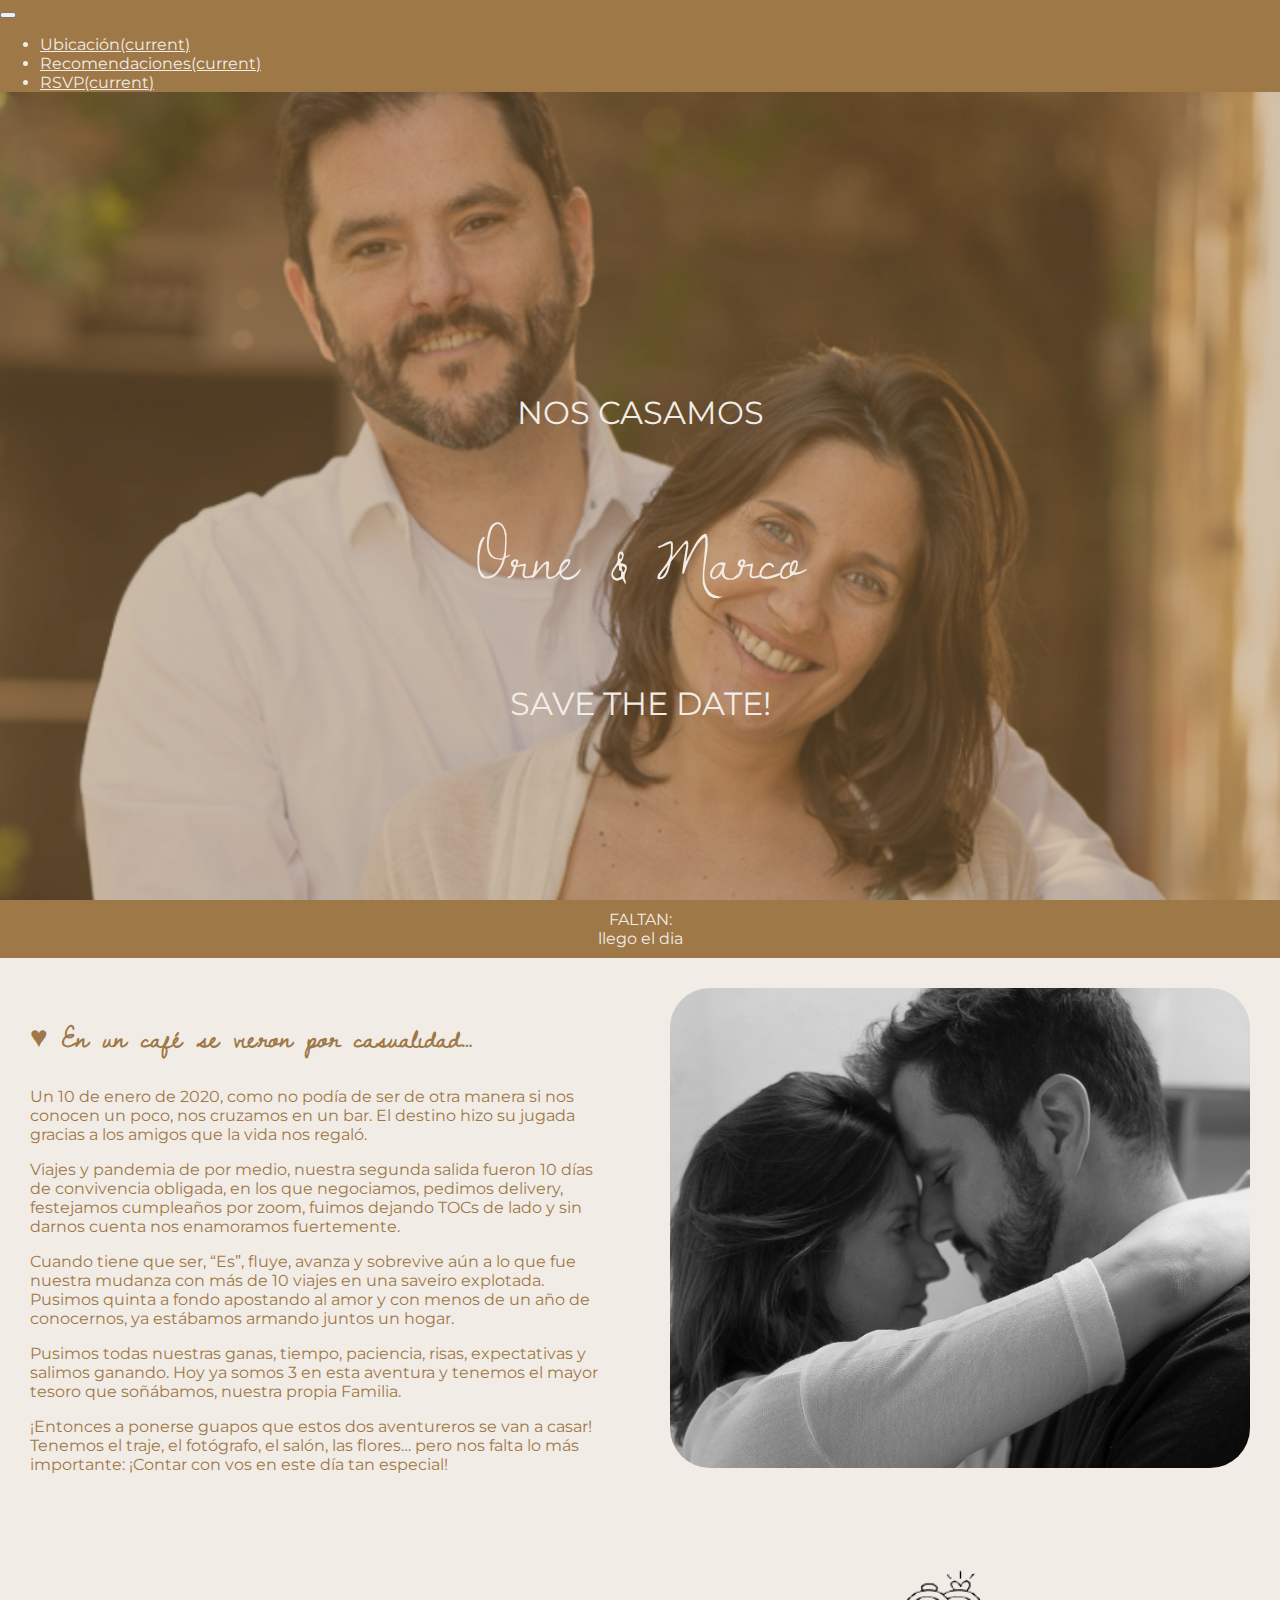
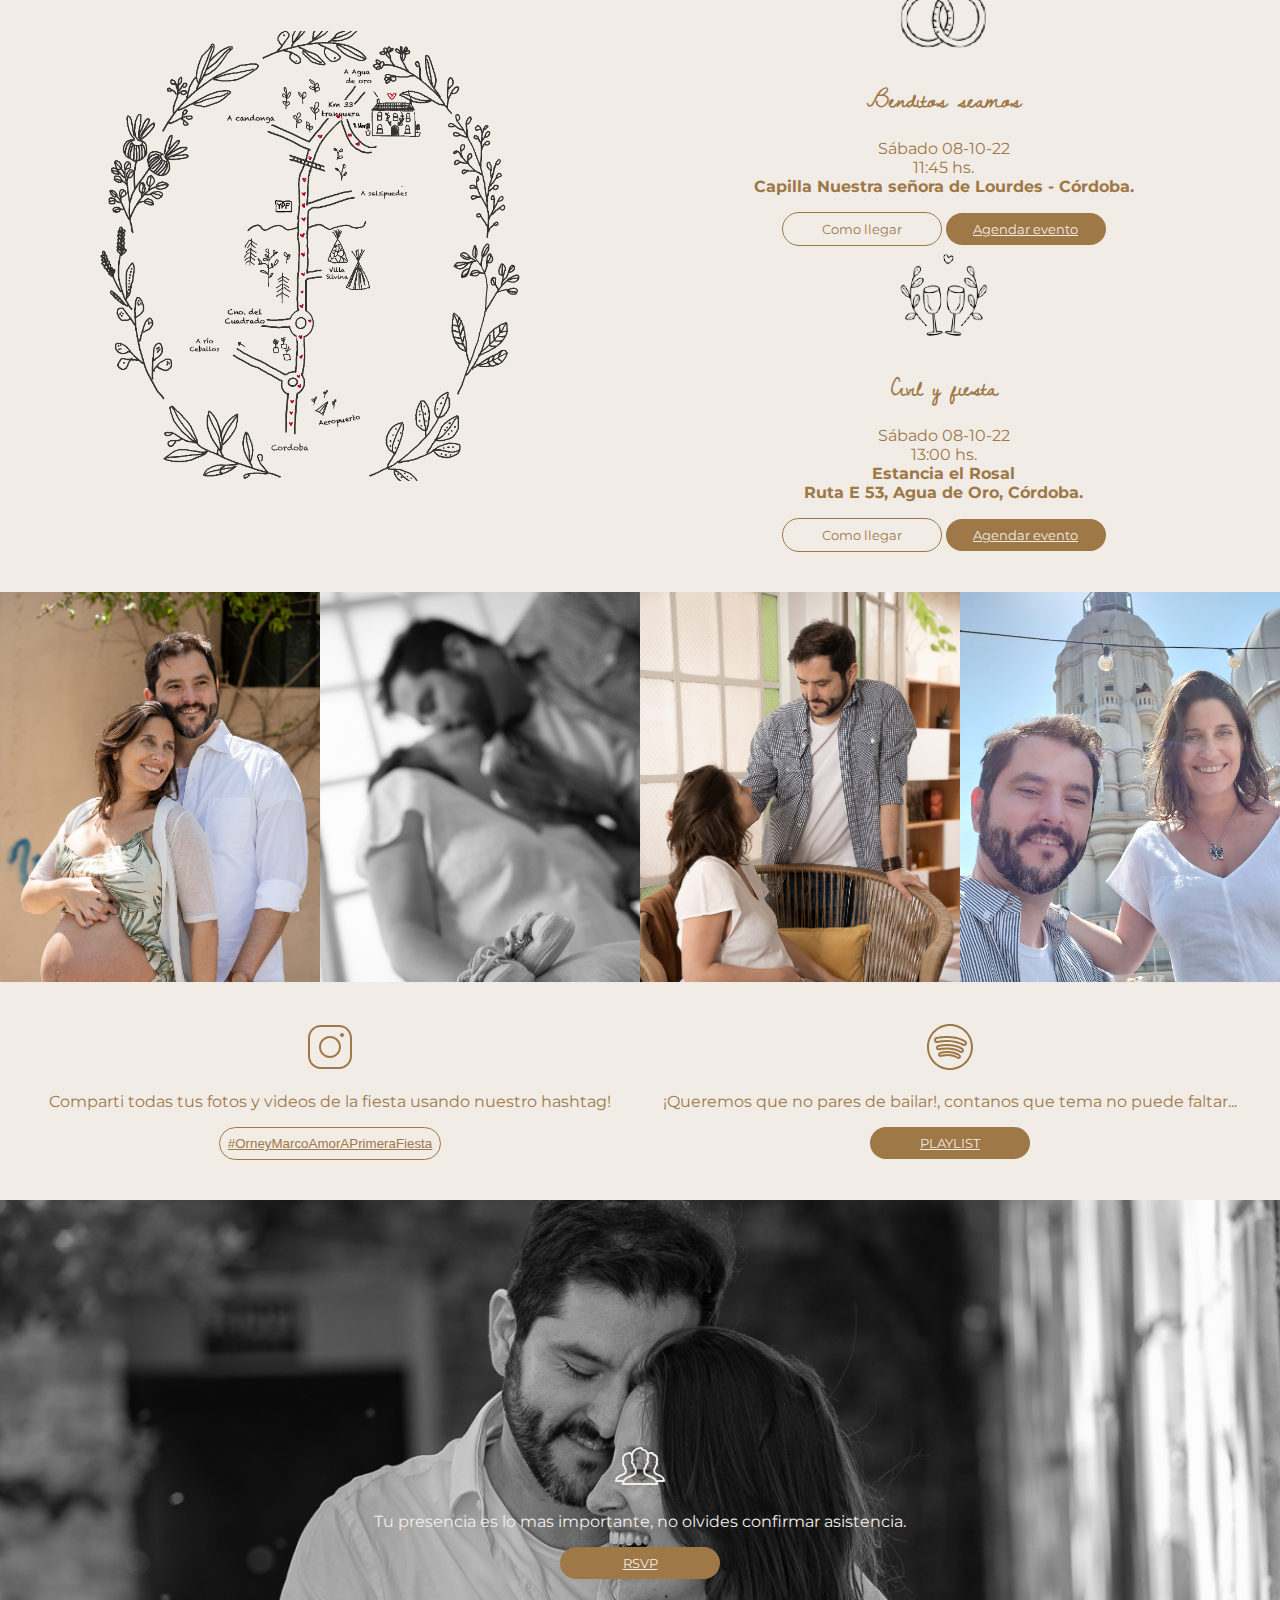
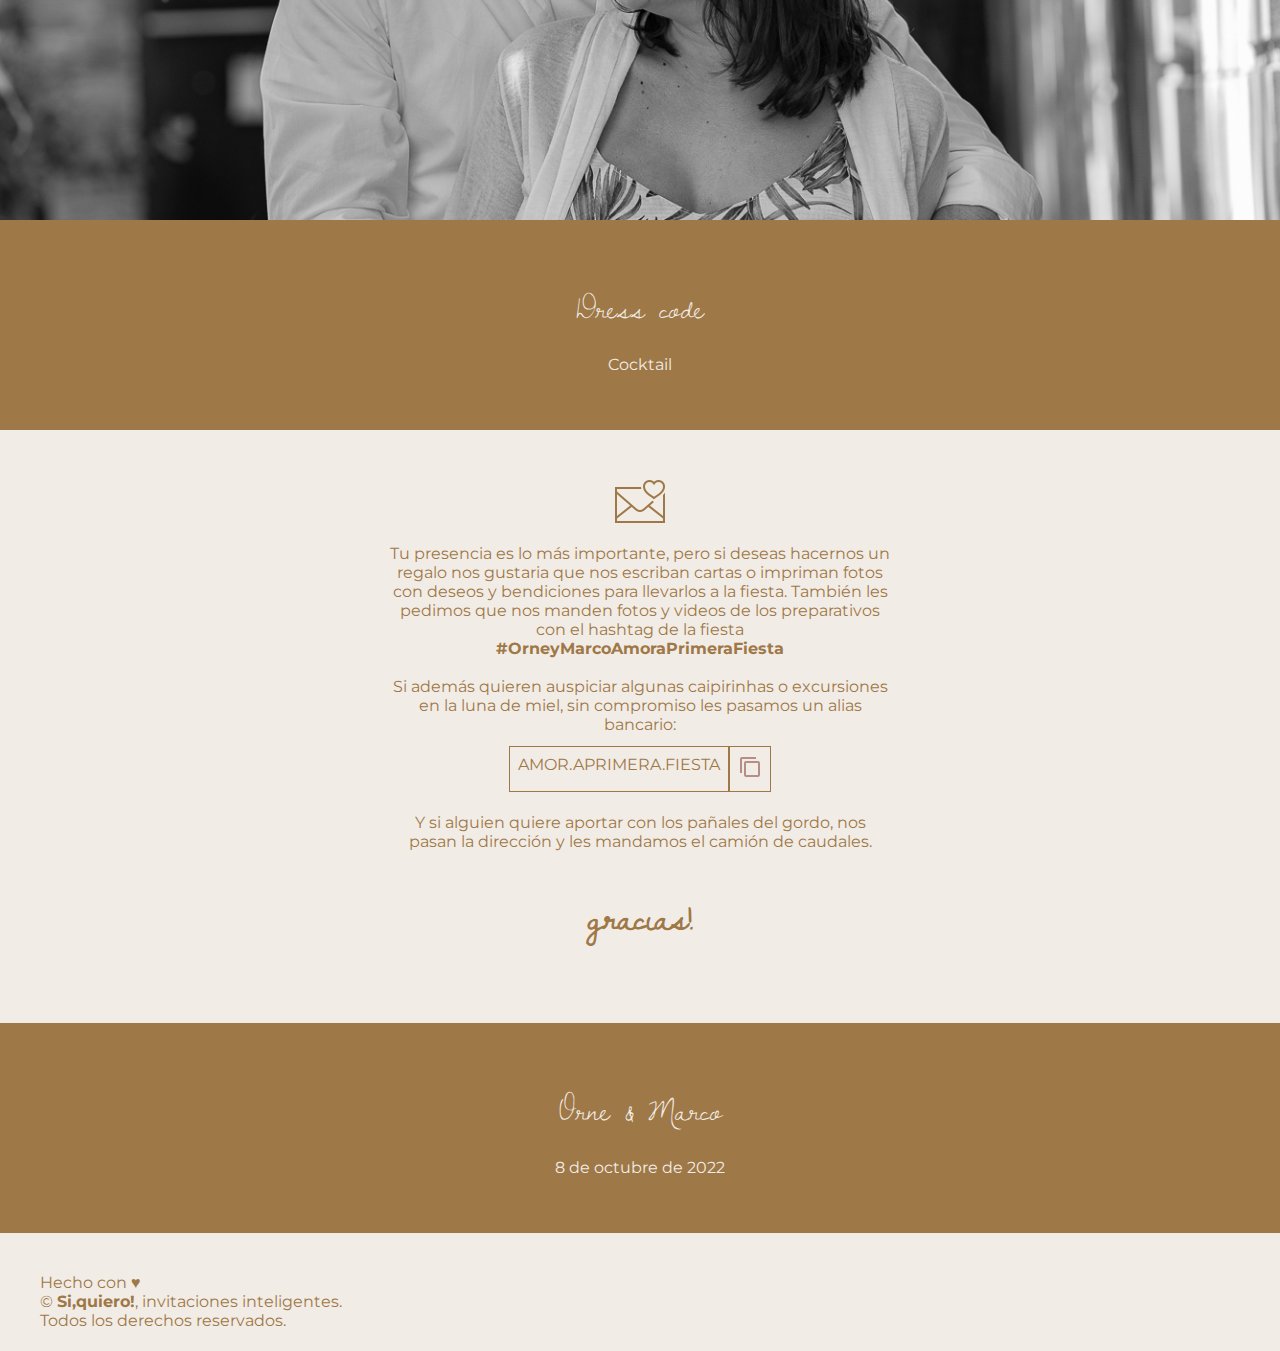
<file: index.html>
<!DOCTYPE html>
<html lang="en">
<head>
    <meta charset="UTF-8">
    <meta name="viewport" content="width=device-width, initial-scale=1.0">
    <title>Orne y Marco</title>
    <link rel="stylesheet" href="styles.css">
    <link rel="preconnect" href="https://fonts.googleapis.com">
    <link rel="preconnect" href="https://fonts.gstatic.com" crossorigin>
    <link href="https://fonts.googleapis.com/css2?family=Dawning+of+a+New+Day&family=Montserrat:wght@300;400&display=swap" rel="stylesheet">
    
<link rel="stylesheet" href="https://stackpath.bootstrapcdn.com/bootstrap/4.1.3/css/bootstrap.min.css" integrity="sha384-MCw98/SFnGE8fJT3GXwEOngsV7Zt27NXFoaoApmYm81iuXoPkFOJwJ8ERdknLPMO" crossorigin="anonymous">

<link rel="stylesheet" href="https://cdn.jsdelivr.net/npm/bootstrap-icons@1.6.0/font/bootstrap-icons.css" integrity="sha384-7ynz3n3tAGNUYFZD3cWe5PDcE36xj85vyFkawcF6tIwxvIecqKvfwLiaFdizhPpN" crossorigin="anonymous">

</head>
<body>
        <!--BOTON HAMBURGUESA-->
        <header >
            <nav class="navbar navbar-expand-lg navbar-light bg-light">
                <button class="navbar-toggler bg-light" type="button" data-toggle="collapse" data-target="#navbarSupportedContent" aria-controls="navbarSupportedContent" aria-expanded="false" aria-label="Toggle navigation">
                  <span class="navbar-toggler-icon"></span>
                </button>
              
                <div class="collapse navbar-collapse" id="navbarSupportedContent">
                  <ul class="navbar-nav m-auto">
                    <li class="nav-item active">
                      <a class="nav-link" href="#locacion">Ubicación<span class="sr-only">(current)</span></a>
                    </li>
                    <li class="nav-item active">
                        <a class="nav-link" href="recomendaciones.html">Recomendaciones<span class="sr-only">(current)</span></a>
                    </li>
                    <li class="nav-item active">
                        <a class="nav-link" href="#">RSVP<span class="sr-only">(current)</span></a>
                    </li>
                   
                    
                  </ul>
                </div>
            </nav>

            <div class="header-text">
                <p><b>NOS CASAMOS</b></p>
                <H1><b>Orne & Marco</b></H1>
                <p><b>SAVE THE DATE!</b></p>
            </div>
    </header>

    <!--COUNTDOWN-->

<div >
    <div class="countdown">
        <p>FALTAN:</p>
        <div id="clock"></div>
        <script src="countdown.js"></script>
    </div>

    <div class="love-story">
        <div class="love-story-text">
            <h2>&hearts; En un café se vieron por casualidad… </h2>
            <p>
                Un 10 de enero de 2020, como no podía de ser de otra manera si nos conocen un poco, nos cruzamos en un bar. El destino hizo su jugada gracias a los amigos que la vida nos regaló.
            </p>

            <p>
                Viajes y pandemia de por medio, nuestra segunda salida fueron 10 días de convivencia obligada, en los que negociamos, pedimos delivery, festejamos cumpleaños por zoom, fuimos dejando TOCs de lado y sin darnos cuenta nos enamoramos fuertemente. 
            </p>

            <p>
                Cuando tiene que ser, “Es”, fluye, avanza y sobrevive aún a lo que fue nuestra mudanza con más de 10 viajes en una saveiro explotada.  Pusimos quinta a fondo apostando al amor y con menos de un año de conocernos, ya estábamos armando juntos un hogar.
            </p>

            <p>
                Pusimos todas nuestras ganas, tiempo, paciencia, risas, expectativas y salimos ganando. Hoy ya somos 3 en esta aventura y tenemos el mayor tesoro que soñábamos, nuestra propia Familia.
            </p>

            <p>
                ¡Entonces a ponerse guapos que estos dos aventureros se van a casar! Tenemos el traje, el fotógrafo, el salón, las flores… pero nos falta lo más importante: ¡Contar con vos en este día tan especial! 
            </p>            
        </div>
        <div class="love-story-img">
                
        </div>
    </div>

    <div class="locacion" id="locacion">
        <div class="locacion-maps">

        </div>
        <div class="locacion-cards">
            <div class="locacion-cards-items">
                <img src="ig/rings.png" alt="">
                <h2>Benditos seamos</h2>
                <p>Sábado 08-10-22 <br> 11:45 hs. <br>
                   <b>Capilla Nuestra señora de Lourdes - Córdoba.</b> 
                </p>
                <button class="button-a"><a  target="_blank" href="https://www.google.com/maps/place/Capilla+Nuestra+Se%C3%B1ora+de+Lourdes/@-31.009094,-64.2674936,15z/data=!4m5!3m4!1s0x0:0x4022c764b0144d01!8m2!3d-31.009094!4d-64.2674936">Como llegar</a></button>
                <button class="button-b"><a target="_blank" href="https://calendar.google.com/event?action=TEMPLATE&amp;tmeid=NG1qMHMwa3E2NjU5dnNwdHY4NHMzcTZrc2ggaW52aXRhY2lvbmVzd2ViLmluZm9AbQ&amp;tmsrc=invitacionesweb.info%40gmail.com">Agendar evento</a></button>
            </div>

            <div class="locacion-cards-items">
                <img src="ig/copas.png" alt="">
                <h2>Civil y fiesta</h2>
                <p>Sábado 08-10-22 <br> 13:00 hs. <br>
                   <b>Estancia el Rosal<br> Ruta E 53, Agua de Oro, Córdoba.</b> 
                </p>
                <button class="button-a"><a a target="_blank" href="https://goo.gl/maps/s85sn8SruGQtM8QQ7">Como llegar</a></button>
                <button class="button-b"><a target="_blank" href="https://calendar.google.com/event?action=TEMPLATE&amp;tmeid=MWR0NnRhMjlzanM3Y2VpdG5pMnBnYWwwamUgaW52aXRhY2lvbmVzd2ViLmluZm9AbQ&amp;tmsrc=invitacionesweb.info%40gmail.com">Agendar evento</a></button>
            </div>
        </div>
        

    </div>
    <div class="galeria-fotos">
        <div class="galeria-1"></div>
        <div class="galeria-2"></div>
        <div class="galeria-3"></div>
        <div class="galeria-4"></div>
    </div>

    <div class="rrss">
        <div class="cuenta">
            <svg xmlns="http://www.w3.org/2000/svg" x="0px" y="0px"
            width="50" height="50"
            viewBox="0 0 172 172"
            style=" fill:#000000;"><g fill="none" fill-rule="nonzero" stroke="none" stroke-width="1" stroke-linecap="butt" stroke-linejoin="miter" stroke-miterlimit="10" stroke-dasharray="" stroke-dashoffset="0" font-family="none" font-weight="none" font-size="none" text-anchor="none" style="mix-blend-mode: normal"><path d="M0,172v-172h172v172z" fill="none"></path><g fill="#9e7846"><path d="M55.04,10.32c-24.65626,0 -44.72,20.06374 -44.72,44.72v61.92c0,24.65626 20.06374,44.72 44.72,44.72h61.92c24.65626,0 44.72,-20.06374 44.72,-44.72v-61.92c0,-24.65626 -20.06374,-44.72 -44.72,-44.72zM55.04,17.2h61.92c20.9375,0 37.84,16.9025 37.84,37.84v61.92c0,20.9375 -16.9025,37.84 -37.84,37.84h-61.92c-20.9375,0 -37.84,-16.9025 -37.84,-37.84v-61.92c0,-20.9375 16.9025,-37.84 37.84,-37.84zM127.28,37.84c-3.79972,0 -6.88,3.08028 -6.88,6.88c0,3.79972 3.08028,6.88 6.88,6.88c3.79972,0 6.88,-3.08028 6.88,-6.88c0,-3.79972 -3.08028,-6.88 -6.88,-6.88zM86,48.16c-20.85771,0 -37.84,16.98229 -37.84,37.84c0,20.85771 16.98229,37.84 37.84,37.84c20.85771,0 37.84,-16.98229 37.84,-37.84c0,-20.85771 -16.98229,-37.84 -37.84,-37.84zM86,55.04c17.13948,0 30.96,13.82052 30.96,30.96c0,17.13948 -13.82052,30.96 -30.96,30.96c-17.13948,0 -30.96,-13.82052 -30.96,-30.96c0,-17.13948 13.82052,-30.96 30.96,-30.96z"></path></g></g></svg>
            <p>Comparti todas tus fotos y videos de la fiesta 
                 usando nuestro hashtag! </p>
                 <button class="button-c"><a a target="_blank" href="https://www.instagram.com/explore/tags/orneymarcoamoraprimerafiesta/">#OrneyMarcoAmorAPrimeraFiesta</a></button>
        </div>
        <div class="cuenta ">
            <svg xmlns="http://www.w3.org/2000/svg" x="0px" y="0px"
width="50" height="50"
viewBox="0 0 172 172"
style=" fill:#000000;"><g fill="none" fill-rule="nonzero" stroke="none" stroke-width="1" stroke-linecap="butt" stroke-linejoin="miter" stroke-miterlimit="10" stroke-dasharray="" stroke-dashoffset="0" font-family="none" font-weight="none" font-size="none" text-anchor="none" style="mix-blend-mode: normal"><path d="M0,172v-172h172v172z" fill="none"></path><g fill="#9e7846"><path d="M86,6.84641c-43.80198,0 -79.15359,35.35161 -79.15359,79.15359c0,43.80198 35.35161,79.1536 79.15359,79.1536c43.80198,0 79.1536,-35.35161 79.1536,-79.1536c0,-43.80198 -35.35161,-79.15359 -79.1536,-79.15359zM86,13.79359c40.07898,0 72.2064,32.12743 72.2064,72.20641c0,40.07898 -32.12743,72.2064 -72.2064,72.2064c-40.07898,0 -72.20641,-32.12743 -72.20641,-72.2064c0,-40.07898 32.12743,-72.20641 72.20641,-72.20641zM75.45156,48.16c-20.40867,0 -35.76644,3.53443 -36.51641,3.70875h-0.00672v0.00672c-5.50703,1.28583 -8.97996,6.87746 -7.69969,12.38266c1.28024,5.51015 6.87106,8.97444 12.37594,7.71312h0.02688l0.02015,-0.00672c-0.39082,0.09532 0.17142,-0.04087 0.58453,-0.12766c0.41313,-0.08679 1.02308,-0.20705 1.81406,-0.35609c1.58196,-0.29811 3.87854,-0.69814 6.7389,-1.09515c5.72079,-0.79403 13.69127,-1.58563 22.66235,-1.58563h0.215c14.83636,0.0203 36.15542,2.29718 53.26625,12.34235h0.00672v0.00672c1.62515,0.94751 3.43706,1.41094 5.21375,1.41094c3.53994,0 6.99948,-1.84864 8.90906,-5.09953c2.86383,-4.87722 1.20421,-11.25561 -3.67516,-14.12281c-21.47647,-12.60879 -46.4765,-15.15308 -63.69375,-15.17765zM75.45156,55.04h0.24187c16.52894,0.02408 40.41236,2.60909 60.20672,14.23031c1.67728,0.9856 2.21162,3.03731 1.22953,4.70984c-0.65665,1.11791 -1.79666,1.69985 -2.9764,1.69985c-0.58523,0 -1.1684,-0.144 -1.73344,-0.47031l-0.01344,-0.00672c-18.84134,-11.05582 -41.23229,-13.26188 -56.73312,-13.28297h-0.22172c-9.37444,0 -17.63802,0.82488 -23.60297,1.65281c-2.98248,0.41396 -5.39482,0.8256 -7.07485,1.14219c-0.84001,0.15831 -1.497,0.29343 -1.95515,0.38969c-0.4306,0.09047 -0.39972,0.07738 -0.74578,0.16125c-1.91176,0.43804 -3.70571,-0.67383 -4.14547,-2.56656c-0.43926,-1.88883 0.67445,-3.6819 2.55984,-4.12531c0.52282,-0.12151 15.35208,-3.53406 34.96438,-3.53406zM75.65313,75.68672c-8.62187,0.07217 -16.06551,0.87781 -21.5,1.70656c-5.43449,0.82875 -8.52134,1.57806 -9.51375,1.86109c-4.92355,1.39608 -7.84142,6.61421 -6.44328,11.54281c1.40262,4.93355 6.61969,7.83697 11.54281,6.43656l0.02016,-0.00672h0.01344c0.08923,-0.02098 0.22862,-0.05354 0.40985,-0.09406c0.36247,-0.08105 0.89726,-0.1909 1.58562,-0.32922c1.37672,-0.27664 3.36167,-0.65035 5.81844,-1.02125c4.91354,-0.74179 11.70368,-1.49183 19.20219,-1.55875c13.28956,-0.11717 28.36448,1.83579 43.0739,10.9986c1.53381,0.96271 3.26458,1.42437 4.945,1.42437c3.11579,0 6.17993,-1.58 7.94156,-4.40078c2.71134,-4.34786 1.36046,-10.17239 -2.98985,-12.87984c-18.52316,-11.5402 -38.39053,-13.8096 -54.10609,-13.67938zM75.7136,82.56c15.00364,-0.12432 33.41938,2.0588 50.41078,12.64469c1.1881,0.73943 1.52852,2.20915 0.7861,3.39969c-0.48125,0.77059 -1.27652,1.16235 -2.10297,1.16235c-0.45238,0 -0.88365,-0.11448 -1.29,-0.36953l-0.00672,-0.00672c-16.13795,-10.05563 -32.76103,-12.17033 -46.78265,-12.04672c-7.91958,0.07069 -15.01177,0.86068 -20.16969,1.63938c-2.57896,0.38934 -4.67186,0.77845 -6.14765,1.075c-0.7379,0.14826 -1.32128,0.27062 -1.73344,0.36281c-0.20609,0.0461 -0.36853,0.08539 -0.49047,0.11422c-0.12195,0.0289 0.07028,-0.0337 -0.36281,0.09406l0.03359,-0.01344c-1.31704,0.37464 -2.66429,-0.36571 -3.04359,-1.69985c-0.38326,-1.35102 0.35213,-2.66233 1.69984,-3.04359h0.00672c-0.03953,0.01135 3.49959,-0.89164 8.66719,-1.67969c5.16747,-0.78788 12.30197,-1.5638 20.52578,-1.63265zM77.4,99.76672c-14.99457,0.00344 -26.09484,3.64802 -26.8011,3.88344c-4.46854,1.48699 -6.92437,6.41094 -5.43547,10.87766c1.48948,4.46844 6.41369,6.94787 10.8911,5.42875l-0.05375,0.02015c0.34464,-0.11077 0.54869,-0.18287 1.59235,-0.46359c1.04365,-0.28074 2.57867,-0.65681 4.49484,-1.03469c3.83234,-0.75576 9.2056,-1.51007 15.31203,-1.51172c14.91905,-0.00332 25.10863,3.56917 33.06969,8.87547v-0.00672c1.45778,0.97375 3.13025,1.45125 4.7636,1.45125c2.77487,0 5.52039,-1.37087 7.16219,-3.8364c2.60942,-3.91698 1.52987,-9.30526 -2.38515,-11.91906c-12.53948,-8.35844 -26.64835,-11.77162 -42.61031,-11.76453zM77.4,106.64672c14.99804,-0.00654 27.50125,3.08145 38.79406,10.60891c0.8197,0.55198 1.02405,1.56404 0.47703,2.38515c-0.34652,0.52038 -0.87589,0.76594 -1.43781,0.76594c-0.33433,0 -0.64384,-0.08619 -0.94735,-0.2889v-0.00672c-9.06007,-6.03868 -20.84498,-10.02794 -36.88594,-10.02438c-6.66973,0.0018 -12.46808,0.81618 -16.64235,1.63938c-2.08713,0.4116 -3.77335,0.82522 -4.95172,1.14219c-1.17837,0.31696 -2.2046,0.65295 -1.90812,0.55765l-0.02688,0.00672l-0.02687,0.00672c-0.91652,0.31098 -1.84364,-0.14919 -2.15672,-1.08844c-0.31307,-0.93924 0.15256,-1.86611 1.08844,-2.17687c0.20189,-0.06729 10.75719,-3.52404 24.62422,-3.52735z"></path></g></g></svg>
            <p>¡Queremos que no pares de bailar!, contanos que tema no puede faltar... </p>

                 <button class="button-b"><a target="_blank" href="https://open.spotify.com/playlist/1BVWIAeHOjsN4PiNg6mDgC?si=sBQxnoocS62fAfCgmnoa8w">PLAYLIST</a></button>
        </div>

    </div>
</div>
    <div class="confirma" >
        <div class="confirma-container">
            <svg xmlns="http://www.w3.org/2000/svg" x="0px" y="0px"
width="50" height="50"
viewBox="0 0 172 172"
style=" fill:#000000;"><g fill="none" fill-rule="nonzero" stroke="none" stroke-width="1" stroke-linecap="butt" stroke-linejoin="miter" stroke-miterlimit="10" stroke-dasharray="" stroke-dashoffset="0" font-family="none" font-weight="none" font-size="none" text-anchor="none" style="mix-blend-mode: normal"><path d="M0,172v-172h172v172z" fill="none"></path><g fill="#f2ece7"><path d="M92.235,17.2c-15.33219,0 -26.53906,6.06031 -32.465,15.05c-1.22281,1.84094 -2.13656,3.77594 -2.9025,5.805l-0.86,-1.72c-0.56437,-1.15562 -1.72,-1.90812 -3.01,-1.935c-11.90562,0 -20.80125,4.8375 -25.4775,12.04c-4.27312,6.57094 -4.52844,14.835 -1.8275,22.575c-0.215,0.34938 -0.67187,0.5375 -0.86,0.9675c-0.645,1.43781 -0.99437,3.25188 -0.7525,5.375c0,0.04031 0,0.06719 0,0.1075c0.38969,3.13094 1.1825,5.375 2.4725,7.095c0.55094,0.72563 1.42438,0.72563 2.15,1.1825c0.51063,2.55313 1.23625,5.09281 2.2575,7.2025c0.60469,1.26313 1.24969,2.35156 1.935,3.3325c0.22844,0.33594 0.61813,0.56438 0.86,0.86c0,2.63375 -0.09406,4.99875 -0.3225,8.0625c-0.61812,1.57219 -2.12312,2.95625 -4.945,4.4075c-2.88906,1.47813 -6.75906,2.84875 -10.75,4.6225c-3.99094,1.77375 -8.25062,3.92375 -11.61,7.4175c-3.35937,3.49375 -5.73781,8.385 -6.1275,14.62c-0.05375,0.95406 0.28219,1.88125 0.92719,2.56656c0.65844,0.69875 1.55875,1.08844 2.51281,1.08844h21.3925c-0.52406,1.96188 -0.94062,4.07156 -1.075,6.3425c-0.05375,0.95406 0.28219,1.88125 0.92719,2.56656c0.65844,0.69875 1.55875,1.08844 2.51281,1.08844h117.605c0.95406,0 1.85438,-0.38969 2.51281,-1.08844c0.645,-0.68531 0.98094,-1.6125 0.92719,-2.56656c-0.14781,-2.40531 -0.60469,-4.59562 -1.1825,-6.665h21.5c0.95406,0 1.85438,-0.38969 2.51281,-1.08844c0.645,-0.68531 0.98094,-1.6125 0.92719,-2.56656c-0.38969,-6.22156 -2.795,-11.12625 -6.1275,-14.62c-3.3325,-3.49375 -7.44437,-5.64375 -11.395,-7.4175c-3.95062,-1.77375 -7.78031,-3.14437 -10.6425,-4.6225c-2.72781,-1.41094 -4.17906,-2.86219 -4.8375,-4.4075c-0.22844,-2.78156 -0.3225,-5.25406 -0.3225,-8.0625c0.22844,-0.29562 0.63156,-0.5375 0.86,-0.86c0.68531,-0.9675 1.23625,-2.08281 1.8275,-3.3325c0.95406,-2.02906 1.65281,-4.44781 2.0425,-6.88c0.69875,-0.44344 1.51844,-0.48375 2.0425,-1.1825c1.29,-1.72 2.08281,-3.96406 2.4725,-7.095c0.24188,-1.89469 0.02688,-3.66844 -0.5375,-5.16c-0.16125,-0.41656 -0.7525,-0.67187 -0.9675,-1.075c0.7525,-1.76031 1.6125,-3.42656 1.8275,-5.59c0.30906,-3.21156 0.05375,-6.81281 -0.86,-10.32c-0.91375,-3.50719 -2.49937,-6.9875 -5.2675,-9.675c-2.23062,-2.17687 -5.375,-3.45344 -8.9225,-3.9775l-1.3975,-3.225c-0.55094,-1.23625 -1.77375,-2.02906 -3.1175,-2.0425c-4.75687,0 -9.82281,0.47031 -14.5125,1.935c-1.22281,-2.71437 -2.83531,-5.29437 -5.0525,-7.4175c-2.94281,-2.83531 -7.08156,-4.52844 -11.825,-5.0525l-1.935,-4.6225c-0.55094,-1.23625 -1.77375,-2.02906 -3.1175,-2.0425zM89.9775,24.295l1.8275,3.9775c0.55094,1.23625 1.77375,2.02906 3.1175,2.0425c4.27313,0 7.17563,1.35719 9.46,3.5475c2.28438,2.19031 3.91031,5.30781 4.8375,8.815c0.92719,3.50719 1.1825,7.33688 0.86,10.535c-0.3225,3.19813 -1.41094,5.77813 -2.0425,6.5575c-0.65844,0.83313 -0.88687,1.92156 -0.645,2.94281c0.25531,1.03469 0.9675,1.89469 1.935,2.32469c-0.05375,-0.02687 0,-0.02687 0.1075,0.215c0.18813,0.44344 0.38969,1.43781 0.3225,2.6875c-0.01344,0.1075 0.01344,0.1075 0,0.215c-0.47031,2.84875 -1.27656,4.54188 -1.8275,5.2675c-0.28219,0.37625 -0.48375,0.49719 -0.5375,0.5375c-1.62594,0.13438 -2.91594,1.3975 -3.1175,3.01c-0.28219,2.56656 -1.27656,5.9125 -2.4725,8.4925c-0.59125,1.29 -1.30344,2.37844 -1.8275,3.1175c-0.40312,0.55094 -0.80625,0.86 -0.7525,0.86c-1.15562,0.60469 -1.85437,1.81406 -1.8275,3.1175c0,4.47469 -0.02687,8.0625 0.3225,13.33c0.02688,0.33594 0.09406,0.65844 0.215,0.9675c1.84094,4.8375 5.99313,7.75344 10.535,9.9975c4.54188,2.24406 9.675,3.92375 14.5125,6.02c4.8375,2.09625 9.33906,4.6225 12.5775,7.955c2.51281,2.58 4.04469,5.99313 4.945,10.2125h-109.005c0.90031,-4.21937 2.43219,-7.6325 4.945,-10.2125c3.23844,-3.3325 7.74,-5.85875 12.5775,-7.955c4.8375,-2.09625 9.97063,-3.77594 14.5125,-6.02c4.54188,-2.24406 8.69406,-5.16 10.535,-9.9975c0.12094,-0.30906 0.18813,-0.63156 0.215,-0.9675c0.34938,-4.945 0.3225,-8.85531 0.3225,-13.33c0.02688,-1.30344 -0.67187,-2.51281 -1.8275,-3.1175c0,0 -0.02687,-0.04031 -0.1075,-0.1075c-0.02687,-0.01344 -0.06719,0.01344 -0.1075,0c-0.16125,-0.13437 -0.38969,-0.41656 -0.645,-0.7525c-0.55094,-0.72562 -1.30344,-1.85437 -1.935,-3.1175c-1.26312,-2.51281 -2.29781,-5.6975 -2.58,-8.385c-0.16125,-1.505 -1.30344,-2.72781 -2.795,-3.01c-0.33594,-0.06719 -2.09625,0.01344 -2.6875,-5.9125c-0.24187,-2.64719 1.00781,-3.42656 0.86,-3.3325c1.43781,-0.91375 1.98875,-2.74125 1.29,-4.3c-2.20375,-5.06594 -2.9025,-10.29312 -2.15,-15.1575c0.77938,-0.87344 1.075,-2.09625 0.7525,-3.225c0.645,-2.13656 1.55875,-4.13875 2.795,-6.02c4.28656,-6.49031 12.34906,-11.24719 24.51,-11.825zM126.5275,41.6025l1.075,2.365c0.51063,1.27656 1.74688,2.12313 3.1175,2.15c3.06375,0 4.97188,0.92719 6.5575,2.4725c1.58563,1.54531 2.75469,3.84313 3.44,6.45c0.68531,2.60688 0.87344,5.44219 0.645,7.8475c-0.22844,2.40531 -1.04812,4.36719 -1.3975,4.8375c-0.60469,0.77938 -0.83312,1.77375 -0.645,2.74125c0.17469,0.9675 0.76594,1.81406 1.6125,2.31125c0.12094,0.30906 0.215,0.98094 0.1075,1.8275c-0.29562,2.365 -0.81969,3.52063 -1.075,3.87c-1.6125,0.20156 -2.87562,1.49156 -3.01,3.1175c-0.12094,1.77375 -0.94062,4.24625 -1.8275,6.1275c-0.44344,0.94063 -0.90031,1.69313 -1.29,2.2575c-0.29562,0.41656 -0.56437,0.73906 -0.5375,0.7525c-0.92719,0.63156 -1.49156,1.67969 -1.505,2.795c0,3.78938 -0.04031,6.70531 0.3225,10.6425c0.04031,0.29563 0.1075,0.57781 0.215,0.86c1.46469,4.04469 4.77031,6.57094 8.2775,8.385c3.50719,1.81406 7.45781,3.10406 11.0725,4.73c3.61469,1.62594 6.89344,3.5475 9.245,6.02c1.63938,1.72 2.72781,3.89688 3.44,6.5575h-19.8875c-0.1075,0 -0.215,0 -0.3225,0c-1.075,-1.76031 -2.28437,-3.31906 -3.655,-4.73c-4.24625,-4.36719 -9.54062,-7.10844 -14.7275,-9.3525c-5.18687,-2.24406 -10.29312,-3.9775 -14.19,-5.9125c-3.7625,-1.86781 -6.00656,-3.85656 -6.9875,-6.1275c-0.25531,-4.12531 -0.3225,-7.21594 -0.3225,-10.8575c0.36281,-0.41656 0.95406,-0.72562 1.29,-1.1825c0.87344,-1.22281 1.73344,-2.59344 2.4725,-4.1925c1.29,-2.795 2.05594,-6.04687 2.58,-9.245c0.94063,-0.56437 2.06938,-0.5375 2.795,-1.505c1.505,-2.00219 2.53969,-4.77031 3.1175,-8.6c0.04031,-0.06719 0.08063,-0.14781 0.1075,-0.215c0.215,-2.365 -0.12094,-4.47469 -0.86,-6.235c-0.18812,-0.44344 -0.81969,-0.55094 -1.075,-0.9675c1.11531,-2.2575 1.85438,-4.79719 2.15,-7.74c0.34938,-3.44 0.22844,-7.18906 -0.5375,-10.965c3.09063,-0.84656 6.71875,-1.15562 10.2125,-1.29zM51.0625,41.71l1.29,2.4725c0.48375,1.03469 1.45125,1.76031 2.58,1.935c-0.45687,4.99875 0.3225,10.18563 2.15,15.1575c-1.30344,1.78719 -2.35156,4.17906 -2.0425,7.525c0.60469,6.00656 3.29219,8.85531 5.9125,10.4275c0.55094,3.29219 1.54531,6.62469 2.9025,9.3525c0.79281,1.58563 1.66625,2.99656 2.58,4.1925c0.33594,0.44344 0.92719,0.68531 1.29,1.075c0,3.64156 -0.06719,6.90688 -0.3225,10.75c-0.98094,2.27094 -3.225,4.25969 -6.9875,6.1275c-3.89687,1.935 -9.00312,3.66844 -14.19,5.9125c-5.18687,2.24406 -10.48125,4.98531 -14.7275,9.3525c-1.45125,1.49156 -2.75469,3.15781 -3.87,5.0525c-0.04031,0 -0.06719,0 -0.1075,0h-19.78c0.72563,-2.66062 1.78719,-4.8375 3.44,-6.5575c2.37844,-2.4725 5.6975,-4.39406 9.3525,-6.02c3.655,-1.62594 7.53844,-2.91594 11.0725,-4.73c3.53406,-1.81406 6.90688,-4.21937 8.385,-8.2775c0.12094,-0.30906 0.18813,-0.63156 0.215,-0.9675c0.34938,-4.25969 0.43,-7.095 0.43,-10.535c0.02688,-1.22281 -0.57781,-2.365 -1.6125,-3.01c-0.1075,-0.12094 -0.33594,-0.36281 -0.5375,-0.645c-0.40312,-0.57781 -0.92719,-1.38406 -1.3975,-2.365c-0.94062,-1.94844 -1.76031,-4.47469 -2.0425,-6.5575c-0.22844,-1.53187 -1.46469,-2.72781 -3.01,-2.9025c-0.25531,-0.34937 -0.77937,-1.505 -1.075,-3.87c-0.1075,-0.98094 0.08063,-1.54531 0.215,-1.8275c1.3975,-0.95406 1.89469,-2.76812 1.1825,-4.3c-2.84875,-6.45 -2.35156,-13.16875 0.9675,-18.275c3.05031,-4.70312 8.97625,-7.955 17.7375,-8.4925z"></path></g></g></svg>
            <p>Tu presencia es lo mas importante, no olvides confirmar asistencia. </p>
            <button class="button-b"><a a target="_blank" href="https://forms.gle/JxhgrZFb1odttAcx7">RSVP</a></button>
        </div>
    </div>
<div class="agradecimiento">
    <div class="agradecimiento-text">
        <h1>Dress code</h1>
        <p>Cocktail</p>
    </div>
</div>
<div class="regalos">
    <img src="ig/icons8-sobre-de-amor-100.png" alt="">
    <p>Tu presencia es lo más importante, pero si deseas hacernos un regalo nos gustaria que nos escriban cartas o impriman fotos con deseos y bendiciones para llevarlos a la fiesta. También les pedimos que nos manden fotos y videos de los preparativos con el hashtag de la fiesta </p> <a href="https://www.instagram.com/explore/tags/orneymarcoamoraprimerafiesta/"><b>#OrneyMarcoAmoraPrimeraFiesta</b></a>
    <br>
    <br>
    <p>Si además quieren auspiciar algunas caipirinhas o excursiones en la luna de miel,  sin compromiso les pasamos un alias bancario:</p>
    <div id="contenedor">
        <div>
          <span  id="enlace">AMOR.APRIMERA.FIESTA</span>
          <button id="copiador"><svg xmlns="http://www.w3.org/2000/svg" x="0px" y="0px"
            width="24" height="24"
            viewBox="0 0 172 172"
            style=" fill:#000000;"><g fill="none" fill-rule="nonzero" stroke="none" stroke-width="1" stroke-linecap="butt" stroke-linejoin="miter" stroke-miterlimit="10" stroke-dasharray="" stroke-dashoffset="0" font-family="none" font-weight="none" font-size="none" text-anchor="none" style="mix-blend-mode: normal"><path d="M0,172v-172h172v172z" fill="none"></path><g fill="#B68E87"><path d="M28.66667,14.33333c-7.91917,0 -14.33333,6.41417 -14.33333,14.33333v100.33333h14.33333v-100.33333h100.33333v-14.33333zM57.33333,43c-7.91917,0 -14.33333,6.41417 -14.33333,14.33333v86c0,7.91917 6.41417,14.33333 14.33333,14.33333h86c7.91917,0 14.33333,-6.41417 14.33333,-14.33333v-86c0,-7.91917 -6.41417,-14.33333 -14.33333,-14.33333zM57.33333,57.33333h86v86h-86z"></path></g></g></svg></button>
        </div>
    </div>
    <br>
    <p>Y si alguien quiere aportar con los pañales del gordo, nos pasan la dirección y les mandamos el camión de caudales. </p>
    <h2>gracias!</h2>
</div>
<div class="agradecimiento">
    <div class="agradecimiento-text"> 
        <H1>Orne & Marco</H1>
        <p>8 de octubre de 2022</p>
    </div>
</div>
    <footer>
        <div class="content">
            <div>
                <p>Hecho con &hearts;</p>
                <p>&#169 <b>Si,quiero!</b>, invitaciones inteligentes.</p>
                <p>Todos los derechos reservados.</p>
            </div>
           
            <ul>
                <li><a target="_blank" href="https://www.instagram.com/siquiero.arg/"><i class="bi bi-instagram"></i></a></li>
                <li><a target="_blank" href="https://www.facebook.com/Invitaciones-web-112187784608681"><i class="bi bi-facebook"></i></a></li>
          <li><a target="_blank" href="mailto:siquiero.invitaciones@gmail.com"><i class="bi bi-envelope"></i></a></li>
            </ul>
        </div>
       
    </footer>

    <script src="script.js"></script>
    <script>
        var boton = document.getElementById("copiador");
  boton.addEventListener("click", copiarAlPortapapeles, false);
  
  function copiarAlPortapapeles() {
  var enlace = document.getElementById("enlace");
  
  var inputFalso = document.createElement("input");
  inputFalso.setAttribute("value", enlace.innerHTML);
  
  document.body.appendChild(inputFalso);
  
  inputFalso.select();
  
  document.execCommand("copy");
  
  document.body.removeChild(inputFalso);
  alert("COPIADO EN EL PORTAPAPELES");
  }
  
    </script>
  
    <script src="https://code.jquery.com/jquery-3.3.1.slim.min.js" integrity="sha384-q8i/X+965DzO0rT7abK41JStQIAqVgRVzpbzo5smXKp4YfRvH+8abtTE1Pi6jizo" crossorigin="anonymous"></script>
<script src="https://cdnjs.cloudflare.com/ajax/libs/popper.js/1.14.3/umd/popper.min.js" integrity="sha384-ZMP7rVo3mIykV+2+9J3UJ46jBk0WLaUAdn689aCwoqbBJiSnjAK/l8WvCWPIPm49" crossorigin="anonymous"></script>
<script src="https://stackpath.bootstrapcdn.com/bootstrap/4.1.3/js/bootstrap.min.js" integrity="sha384-ChfqqxuZUCnJSK3+MXmPNIyE6ZbWh2IMqE241rYiqJxyMiZ6OW/JmZQ5stwEULTy" crossorigin="anonymous"></script>
</body>
</html>
</file>
<file: styles.css>
:root {
    --color-principal:#F2ECE7;
    --color-secundario:#9E7846;
    --color-terciario:#ead4be;
    --color-link: #89591b;
    --font-principal: 'Montserrat', sans-serif;  
    --font-secundaria:'Dawning of a New Day', cursive;
       

}
body {
    font-family: var(--font-principal);  
    font-weight: 400;
    padding: 0;
    margin: 0;
    box-sizing: border-box;
    font-size: 62,5%;
    
}
body h1 {
    font-family:var(--font-secundaria);
    color: var(--color-principal);
    text-align: center;
    font-weight: 100;

}
.navbar {
    animation-duration: 2s;
    animation-name: nav;
}
@keyframes nav {
    from{
        transform: translate3d(0,-100%,0);
        opacity: 0;
    }
    to{
        transform:translate3d(0,0,0); 
        opacity: 1;

    }
}

header p {
    font-family: var(--font-principal); 
    color: var(--color-principal);
    text-align: center;
    font-weight:  100;

}
header .navbar {
    background-color: var(--color-secundario) !important;
    color: var(--color-principal) !important;
    font-family: var(--font-principal) !important;  
}
header .navbar a {
    color: var(--color-principal) !important;

}

.header-text {
    width: 100%;
    height: 100vh;
    display: flex;
    flex-direction: column;
    align-items: center;
    justify-content: center;
    animation-duration: 5s;
    animation-name: texto;

}
@keyframes texto {
    from{
        opacity: 0;
    }
    to{
        opacity: 1;
    }
}


.header-text p {
    font-size: 2rem;

}
.header-text h1 {
    font-size: 4rem;

}


header{
    width: 100%;
    height: 100vh;
    background-image: url(ig/background.jpg);
    background-position: top;
    background-repeat: no-repeat;
    background-size: cover;
    
    
}

.logo{
    width: 100%;
    height: 100vh;
    display: flex;
    align-items: center;
    justify-content: center;
    animation-duration: 7s;
    animation-name: logo;

}
@keyframes logo {
    from {
      opacity: 0;
    }
  
    to {
      opacity: 100%;
    }
  }
.logo img {
    width: 100%;
    max-width: 820px;
}
.love-story { 
    background-color: var(--color-principal);
    color: var(--color-secundario);
    display: grid;
    grid-template-columns: 1fr 1fr;
}
.love-story-text {
    padding: 30px;
    font-weight: 400;
}
.love-story-text h2{
    font-family: var(--font-secundaria); 
    font-size: 30px;

}
.love-story p {
    font-family: var(--font-principal);    

}
.love-story-img{
    margin: 30px;
    border-radius: 40px;
    height: 480px;
    background-image: url(ig/fotostory.jpg);
    background-position: top;
    background-repeat: no-repeat;
    background-size: cover;
}
.countdown {
    background-color: var(--color-secundario);
    color: var(--color-principal);
    padding: 10px;
    display: grid;
    place-items: center;
}
.countdown p {
    padding: 0;
    margin: 0;
    font-family: var(--font-principal);   

}
/*UBICACION */

.locacion {
    width: 100%;
    height: auto;
    background-color: var(--color-principal);
    color:var(--color-secundario);
    text-align: center;
    display: flex;
    padding: 40px;
    align-items: center;
    justify-content: center;

}
.locacion h2 {
    font-family: var(--font-secundaria);
}
.locacion-maps {
    width: 70%;
    height: 450px;
    background-image: url(ig/mapita.png);
    background-position: center;
    background-size: cover;
    background-repeat: no-repeat;

}
.locacion-cards {
    width: 100%;
}

.button-a {
    width: 160px;
    border: 1px solid var(--color-secundario);
    border-radius: 30px;
    padding: 8px;
    background-color: var(--color-principal);
    cursor: pointer;

    
}
.button-b {
    width: 160px;
    border: none;
    border-radius: 30px;
    padding: 8px;
    background-color: var(--color-secundario);
    cursor: pointer;
    
}
.button-c {
    width: auto;
    border: 1px solid var(--color-secundario);
    border-radius: 30px;
    padding: 8px;
    background-color: var(--color-principal);
    cursor: pointer;

    
}
.button-c a {
    color: var(--color-secundario);
}
.button-c a:hover {
    color: var(--color-secundario);
}

.button-b:hover {
    width: 160px;
    border: 1px solid var(--color-secundario);
    border-radius: 30px;
    padding: 8px;
    background-color: var(--color-principal);
    cursor: pointer;
    
}
.button-b a:hover {
    color: var(--color-secundario);
    text-decoration: none;
}
.button-a a:hover {
    color: var(--color-secundario);


}
.button-a a {
    color: var(--color-secundario);
    text-decoration: none;
    font-family: var(--font-principal); 
}
.button-b a {
    color: var(--color-principal);
    font-family: var(--font-principal); 
}

.galeria-fotos {
    width: 100%;
    height: auto;
    display: grid;
    grid-template-columns: 1fr 1fr 1fr 1fr;
    animation-duration: 20s;
    animation-name: slidein;
}

@keyframes slidein {
    from {
      opacity: 0;
    }
  
    to {
      opacity: 100%;
    }
  }
 

.galeria-1 {
    height: 390px;
    background-position: top;
    background-repeat: no-repeat;
    background-size: cover;
    background-image: url(ig/1.jpg);
    
}
.galeria-2 {
    height: 390px;
    background-position: top;
    background-repeat: no-repeat;
    background-size: cover;
    background-image: url(ig/2.jpg);
    
}
.galeria-3 {
    height: 390px;
    background-position: top;
    background-repeat: no-repeat;
    background-size: cover;
    background-image: url(ig/3.jpg);
    
}
.galeria-4 {
    height: 390px;
    background-position: center;
    background-repeat: no-repeat;
    background-size: cover;
    background-image: url(ig/4.jpg);
    
}

.rrss {
    background-color: var(--color-principal);
    color: var(--color-secundario);
    display: grid;
    grid-template-columns: 1fr 1fr;
    text-align: center;
    padding: 40px;
    height: auto;
    gap: 40px;


}

.confirma {
    background-image: url(ig/parallax.jpg);
    color: var(--color-principal);
    display: grid;
    place-items: center;
    text-align: center;
    padding: 40px;
    height: 60vh;
    background-position: top;
    background-repeat: no-repeat;
    background-size: cover;
}
.dresscode {
    padding: 40px;
    text-align: center;
    background-color: var(--color-principal);
    color: var(--color-secundario);
}
.dresscode h2 {
    font-family: var(--font-secundaria);     
    font-size: 40PX;
}

body p {
    font-family: var(--font-principal);    

}
.regalos {
    background-color: var(--color-principal);
    color: var(--color-secundario);
    padding: 40px;
    text-align: center;
}
.regalos p {
    max-width: 500px;
    padding: auto;
    margin: auto;
}
.regalos a {
    text-decoration: none;
    color: var(--color-secundario);
}
.regalos a:hover {
    text-decoration: solid;
    color: var(--color-terciario);
}
.regalos a:active {
    text-decoration: none;
    color: var(--color-terciario);
}

.regalos img {
    width: 50px;
    padding: 10px;
}
.agradecimiento {
    padding: 40px;
    color: var(--color-principal);
    background-color: var(--color-secundario);
    text-align: center;
    
}
#contenedor {
    width: auto;
    height: 60px;
    margin: 0px auto;
    display: flex;
    justify-content: center;
    align-items: center;
}

#contenedor > div {
    display: flex;
}

span#enlace {
    color: var(--color-secundario);
    font-size: 1em;
    padding: 8px ;
    text-align: center;
    background-color: var(--color-principal);

    border: 1px solid var(--color-secundario);
    margin-top: 10px;

}

button#copiador {
    background-color: var(--color-principal);
    color: white;
    border: none;
    padding: 8px;    
    font-size: 1em;
    display: inline-block;
    cursor: pointer;
    border: 1px solid var(--color-secundario);
    margin-top: 10px;
}
.regalos h2 {
    font-family: var(--font-secundaria);     
    font-size: 40PX;
}

footer {
    background-color: var(--color-principal);
    color: var(--color-secundario);
}
footer .content {
    display: flex;
    justify-content: space-between;
    padding: 40px;
    align-items: flex-end;
}
footer p {
    margin: 0;
    padding: 0;
}
.content ul{
    list-style: none;
    display: flex;
    gap: 20px;
    padding: 0;
}

footer a {
    color: var(--color-secundario);
}

footer a:hover {
    color: var(--color-link);
}

@media (max-width: 660px) {
    .love-story {
        grid-template-columns: 1fr;

    }
    .galeria-fotos {
        width: 100%;
        display: grid;
        grid-template-columns:1fr;
    }
    .button-b {
        margin: 8px 0;
    }

    .rrss {
        grid-template-columns: 1fr;
    }

    footer .content  {
        flex-direction: column;
        justify-content: center;
        align-items: center;
        text-align: center;
    }
    .locacion {
        flex-direction: column-reverse;
    }
    .recomendaciones-estancia {
        grid-template-columns: 1fr ;
    }
    .recomendaciones-novios {
        grid-template-columns: 1fr ;
    }
    

}


/*HOJA DOS */


.hojados {
    background-color: var(--color-principal);
    
}
.hojados h2 {
    font-family: var(--font-secundaria);
    font-size: 3rem;
    height: 20vh;
    display: grid;
    place-items: center;
    background-color: var(--color-secundario);
    color: var(--color-principal);
    
    
}
.recomendaciones {
    color: var(--color-secundario);
    text-align: center;
    padding: 30px 0;
}
.recomendaciones-novios {
    width: 100%;
    display: grid;
    grid-template-columns: 1fr 1fr;
    padding: 30px 0;
}
.recomendaciones-estancia {
    width: 100%;
    display: grid;
    grid-template-columns:1fr 1fr 1fr;
    padding: 30px 0;
}
.recomendaciones-hotel p {
    padding:10px 20px ;
   
}
.hojados a {
    background-color: var(--color-secundario);
    color: var(--color-principal);
    text-decoration: none;
    padding: 10px 14px;
    border-radius: 40px;
}
.hojados a:hover {
    border: 1px solid var(--color-secundario);
    color: var(--color-secundario);
    background-color: var(--color-principal);
    text-decoration: none;
    padding: 10px 14px;
    border-radius: 40px;
}
img {
    width: 100px;
    
}
.logoimg {
    border-radius: 50%;
}
.hojados footer {
    color: var(--color-principal);
    background-color: var(--color-secundario);
}
.hojados footer a {
    color: var(--color-principal);
}

.hojados a:hover {
    color: var(--color-terciario);
}

.recomendaciones-hotel {
    margin: 40px;
}
@media (max-width: 660px) {
 
    .locacion {
        flex-direction: column-reverse;
    }
    .recomendaciones-estancia {
        grid-template-columns: 1fr ;
    }
    .recomendaciones-novios {
        grid-template-columns: 1fr ;
    }

}

.recomendaciones svg {
    width: 80px;
    height: 80px;
    background-color: var(--color-secundario);
    border-radius: 50%;
    border: 10px solid var(--color-secundario);    
}
</file>
